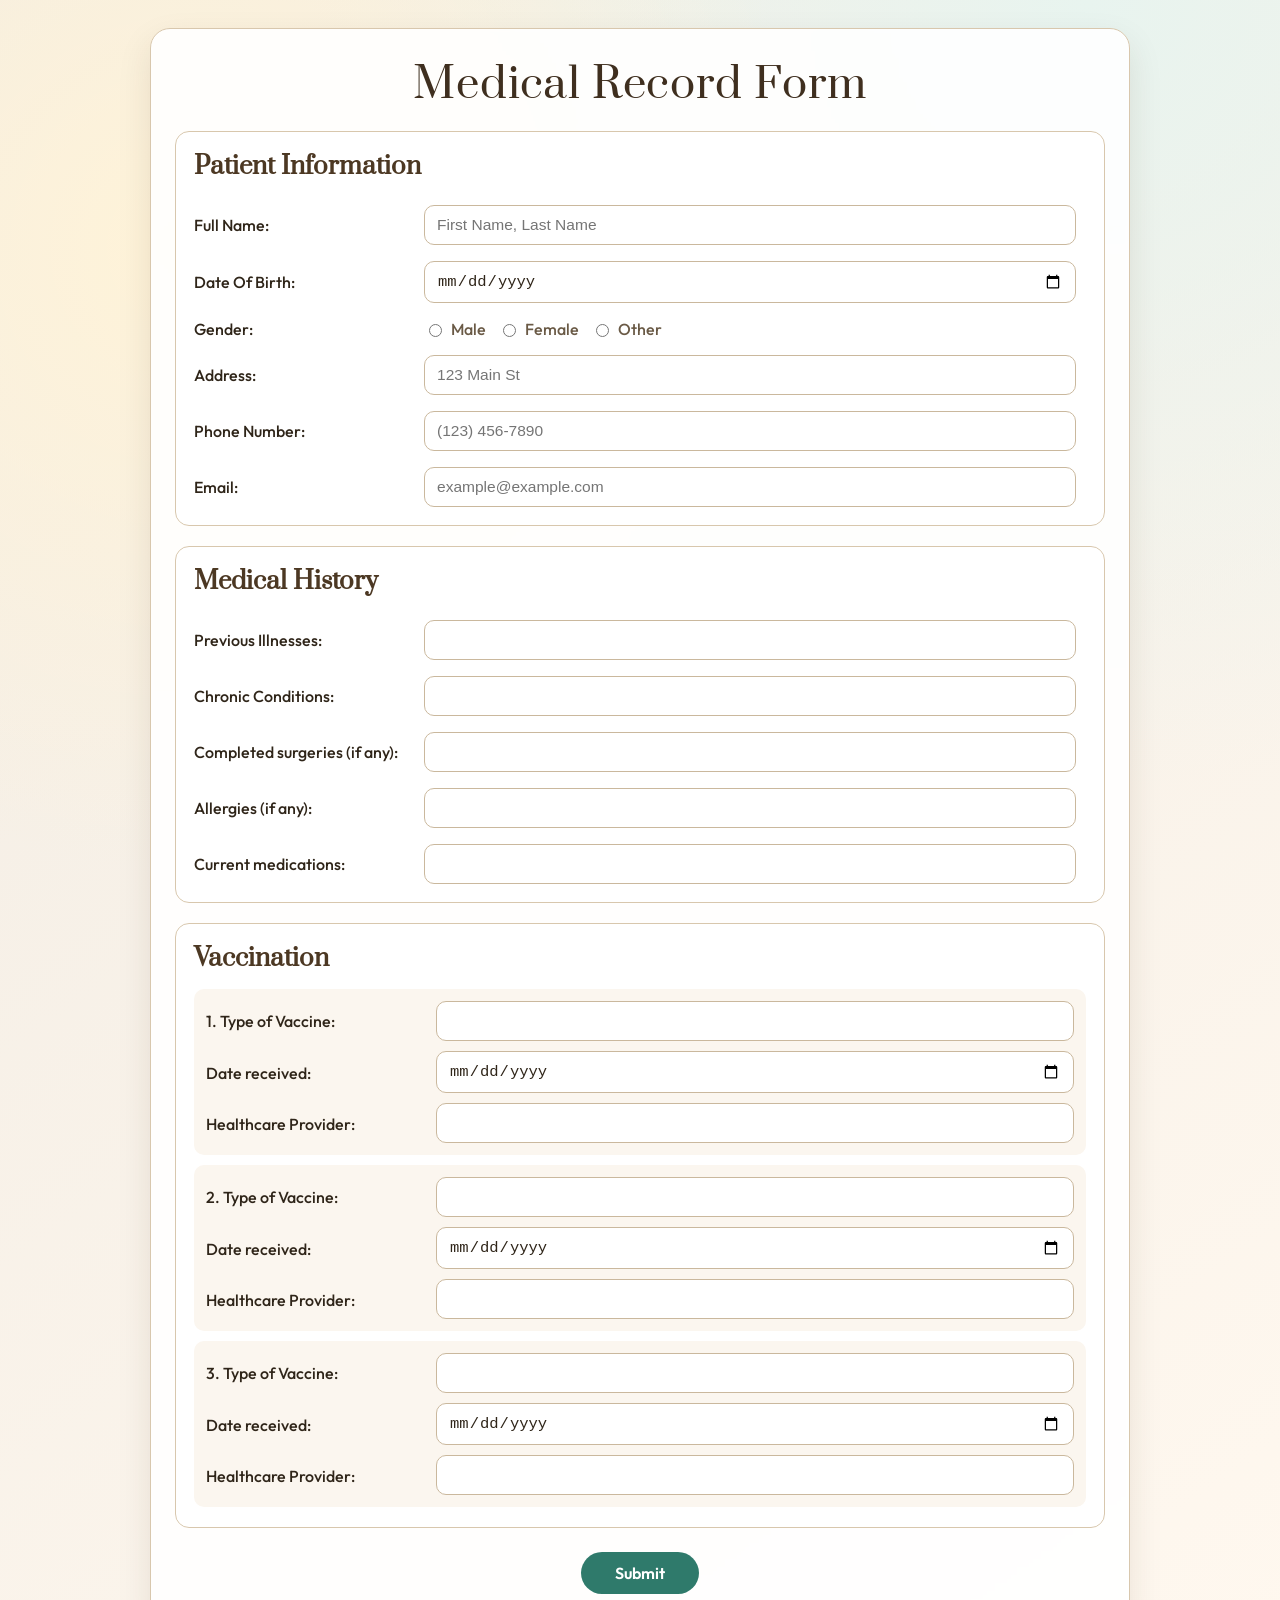
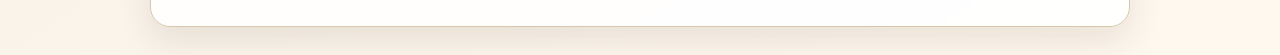
<file: index.html>
<!DOCTYPE html>
<html lang="en">
<head>
    <meta charset="UTF-8">
    <meta name="viewport" content="width=device-width, initial-scale=1.0">
    <title>Medical Record Form</title>
    <link rel="preconnect" href="https://fonts.googleapis.com">
    <link rel="preconnect" href="https://fonts.gstatic.com" crossorigin>
    <link href="https://fonts.googleapis.com/css2?family=Outfit:wght@400;500;600;700&family=Prata&display=swap" rel="stylesheet">
    <link rel="stylesheet" href="stylesheet\medical.css">
</head>
<body>
    <main class="formContainer">
    <header id="Heading">Medical Record Form</header>
        <form class="medicalForm" action="#" method="post">
            <section class="Sections">
                <h2>Patient Information</h2>
                <!-- Name section-->
                <div class="row">
                    <label for="fullName">Full Name:</label>
                    <input id="fullName" name="fullName" type="text" placeholder="First Name, Last Name" required>
                </div>
                <!-- DOB section-->
                <div class="row">
                    <label for="dateOfBirth">Date Of Birth:</label>
                    <input id="dateOfBirth" name="dateOfBirth" type="date" required>
                </div>
                <!-- Gender section-->
                <div class="row">
                    <label>Gender:</label>
                    <div class="radioGroup">
                        <label for="genderMale" class="choice">
                            <input id="genderMale" type="radio" name="gender" value="Male" required>Male
                        </label>
                        <label for="genderFemale" class="choice">
                            <input id="genderFemale" type="radio" name="gender" value="Female">Female
                        </label>
                        <label for="genderOther" class="choice">
                            <input id="genderOther" type="radio" name="gender" value="Other">Other
                        </label>
                    </div>
                </div>
                <!-- Address section-->
                <div class="row">
                    <label for="address">Address: </label>
                    <input type="text" placeholder="123 Main St" id="address" name="address">
                </div>
                <!-- Phone number section-->
                <div class="row">
                    <label for="phone">Phone Number: </label>
                    <input id="phone" type="tel" name="phone" pattern="\(\d{3}\) \d{3}-\d{4}" placeholder="(123) 456-7890" required>
                </div>
                <!-- email section-->
                <div class="row">
                    <label for="email">Email: </label>
                    <input id="email" type="email" name="email" placeholder="example@example.com" required>
                </div>
            </section>
            <!--Category title-->
            <section class="Sections">
                <h2>Medical History</h2> 
                <!-- illnesses section-->
                <div class="row"> 
                    <label for="illnesses">Previous Illnesses:</label> 
                    <input id="illnesses" name="illnesses" type="text">
                </div>
                <!-- condition section-->
                <div class="row">
                    <label for="conditions">Chronic Conditions:</label>
                    <input id="conditions" name="conditions" type="text"> 
                </div>
                <!-- surgery section-->
                <div class="row">
                    <label for="surgeries">Completed surgeries (if any):</label> 
                    <input id="surgeries" name="surgeries" type="text">
                </div>
                <!-- allergy section-->
                <div class="row">
                    <label for="allergies">Allergies (if any):</label> 
                    <input id="allergies" name="allergies" type="text">
                </div>
                <!-- medication section-->
                <div class="row">
                    <label for="medications">Current medications:</label> 
                    <input id="medications" name="medications" type="text">
                </div>
            </section>
            <!--Category title-->
            <section class="Sections">
                <h2>Vaccination</h2> 
                <div class="vacRow"> 
                    <label for="vaccineType1">1. Type of Vaccine:</label>
                    <input id="vaccineType1" name="vaccineType1" type="text">
                    <label class="vaccine" for="vaccineDate1">Date received:</label>
                    <input id="vaccineDate1" name="vaccineDate1" type="date">
                    <label class="vaccine" for="provider1">Healthcare Provider:</label>
                    <input id="provider1" name="provider1" type="text">
                </div>
                <div class="vacRow"> 
                    <label for="vaccineType2">2. Type of Vaccine:</label>
                    <input id="vaccineType2" name="vaccineType2" type="text">
                    <label class="vaccine" for="vaccineDate2">Date received:</label>
                    <input id="vaccineDate2" name="vaccineDate2" type="date">
                    <label class="vaccine" for="provider2">Healthcare Provider:</label>
                    <input id="provider2" name="provider2" type="text">
                </div>
                <div class="vacRow"> 
                    <label for="vaccineType3">3. Type of Vaccine:</label>
                    <input id="vaccineType3" name="vaccineType3" type="text">
                    <label class="vaccine" for="vaccineDate3">Date received:</label>
                    <input id="vaccineDate3" name="vaccineDate3" type="date">
                    <label class="vaccine" for="provider3">Healthcare Provider:</label>
                    <input id="provider3" name="provider3" type="text">
                </div>
            </section>
            <!-- submit button-->
            <div class="submit">
                <button type="submit">Submit</button>
            </div>
        </form>
    </main>
</body>
<!--
Author: Edgar Padilla
Created 01/07/26
-->
</html>
</file>
